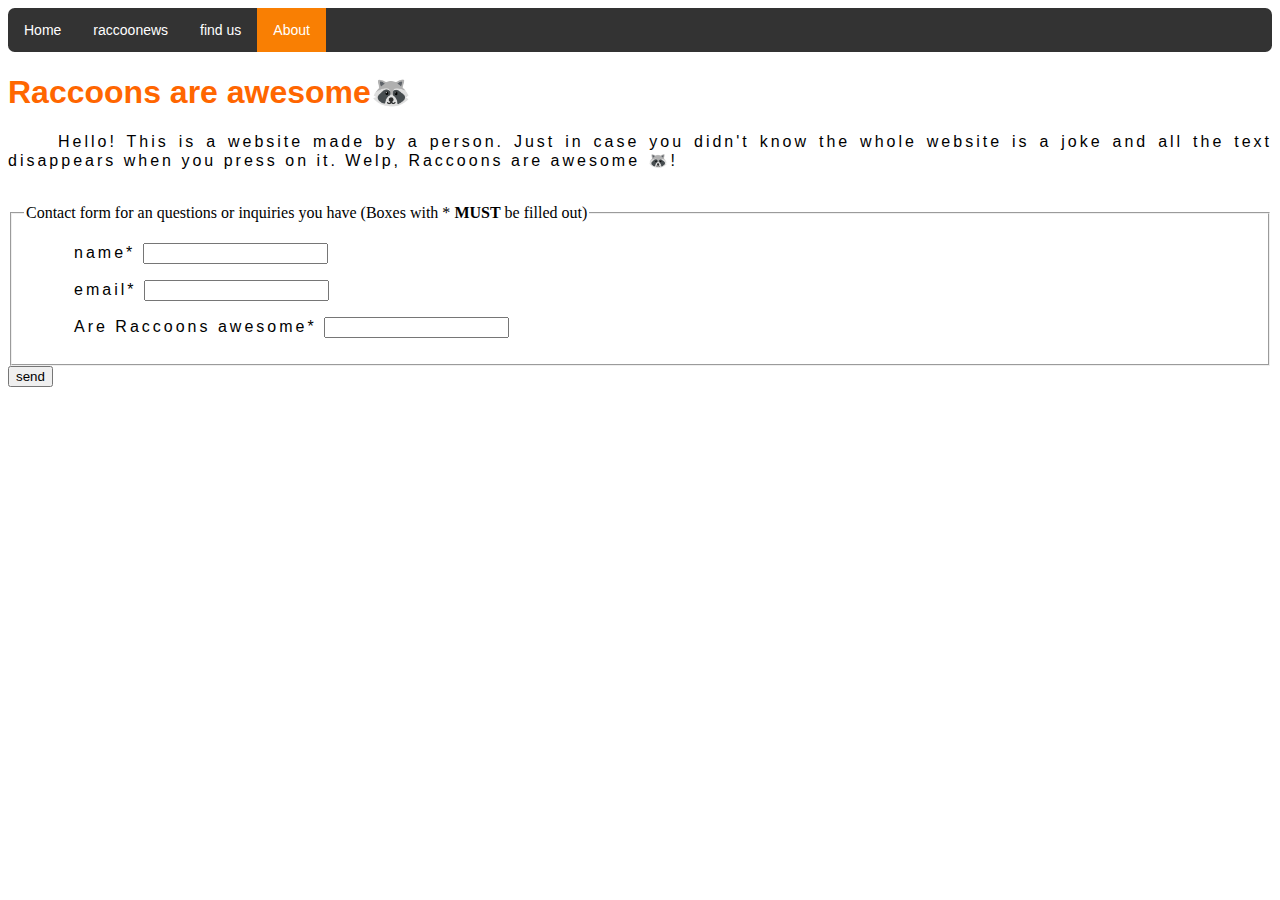
<file: about.htm>
<!DOCTYPE html>
<html lang="en-x-mtfrom-fr">
<meta name="viewport" content="width=device-width, initial-scale=1" />

<head>
    <!-- Global site tag (gtag.js) - Google Analytics -->
<script async src="https://www.googletagmanager.com/gtag/js?id=UA-136773792-1"></script>
<script>
  window.dataLayer = window.dataLayer || [];
  function gtag(){dataLayer.push(arguments);}
  gtag('js', new Date());

  gtag('config', 'UA-136773792-1');
</script>
<link rel="manifest" href="/manifest.json">
    </div>
    <script>
        function display(idi) {
            document.getElementById(idi).style.display = 'none';
        } //greatest script in the world made by yours truly
    </script>
    <nav class="topnav"  id="taskbar">
        <a href="/" style="font-family:Arial;font-size:14px">Home</a>
        <a href="/raccoonews.htm" style="font-family:Arial;font-size:14px">raccoonews</a>
        <a href="/find%20us.htm" style="font-family:Arial;font-size:14px">find us</a>
        <a class="active" href="/about.htm" style="font-family:Arial;font-size:14px">About</a>
    </nav>
    <style>
        html {
            user-select: none;
        }

        head {
            margin: 0;
            font-family: Arial;
        }

        .topnav {
            background-color: #333;
            overflow: hidden;
            border-radius: 5pt;
            animation-name: navbar;
      animation-duration: 1s;
      -webkit-animation-name: navbar;
      -webkit-animation-duration: 1s;
    }

    @keyframes navbar {
      from {
        transform: translateX(-2000px);
      }

      to {
        transform: translateX(0px);
      }
    }

        /* Style the links inside the navigation bar */
        .topnav a {
            float: left;
            color: #FFFFFF;
            text-align: center;
            padding: 14px 16px;
            text-decoration: none;
            font-size: 17px;
        }

        /* Change the color of links on hover */
        .topnav a:hover {
            background-color: #ddd;
            color: black;
        }

        /* Add a color to the active/current link */
        .topnav a.active {
            background-color: #f97f03;
            color: white;
        }

        h1 {
            text-align: left;
            color: #ff6600;
        }

        p {
            text-indent: 50px;
            text-align: justify;
            letter-spacing: 3px;
        }

        a {
            text-decoration: none;
            color: #008CBA;
        }
    </style>
    <title>Raccoon website &#x1f99d;</title>
    <link rel="shortcut icon" href="RaccoonEmojiIcon.ico" />
</head>

<body>
    <h1 style="font-family:Arial" id="awesome" onclick="display('awesome')">Raccoons are awesome&#x1f99d;</h1>
    <p style="font-family:Arial" id="website" onclick="display('website')">Hello! This is a website made by a person.
        Just in case you didn't know
        the whole website is a joke and all the text disappears when you press on it. Welp, Raccoons are awesome
        &#x1f99d;!</p>
    <br />

    <form action="" name="Raccoon" method="">
        <fieldset id="form" onclick="display('form')">
            <legend>Contact form for an questions or inquiries you have (Boxes with * <b>MUST</b> be filled out)
            </legend>
            <p style="font-family:Arial"><label>name*</label>
                <input type="" /></p>
            <p style="font-family:Arial"><label>email*</label>
                <input type="" /></p>
            <p style="font-family:Arial"><label>Are Raccoons awesome*</label>
                <input type="" /></p>

        </fieldset>

    </form>
    <button onclick="setTimeout(myFunction, 500); display('send')" id="send">send</button>

    <script>
        function myFunction() {
            alert('Raccoons are awesome');
        }
    </script>
    <br />
    <iframe id="maps" onclick="display('maps')" width="600" height="450" frameborder="0" style="border:0" src="https://www.google.com/maps/embed/v1/place?key=AIzaSyCZiDrO22dvWSPkaYf-3CWxmFKteGDKRIs
    &q=tampa+FL" allowfullscreen>
    </iframe>


    <br />



    <script>
        function getSearchParameters() {
            var prmstr = window.location.search.substr(1);
            console.log(prmstr);
            if (prmstr != null && prmstr != "") {
                document.write("Why are you adding GET requests?...");
            }
            //document.getElementById('json2').innerHTML = prmstr;
            return prmstr != null && prmstr != "";
        }
        var params = getSearchParameters();
    </script>
</body>

</html>
</file>
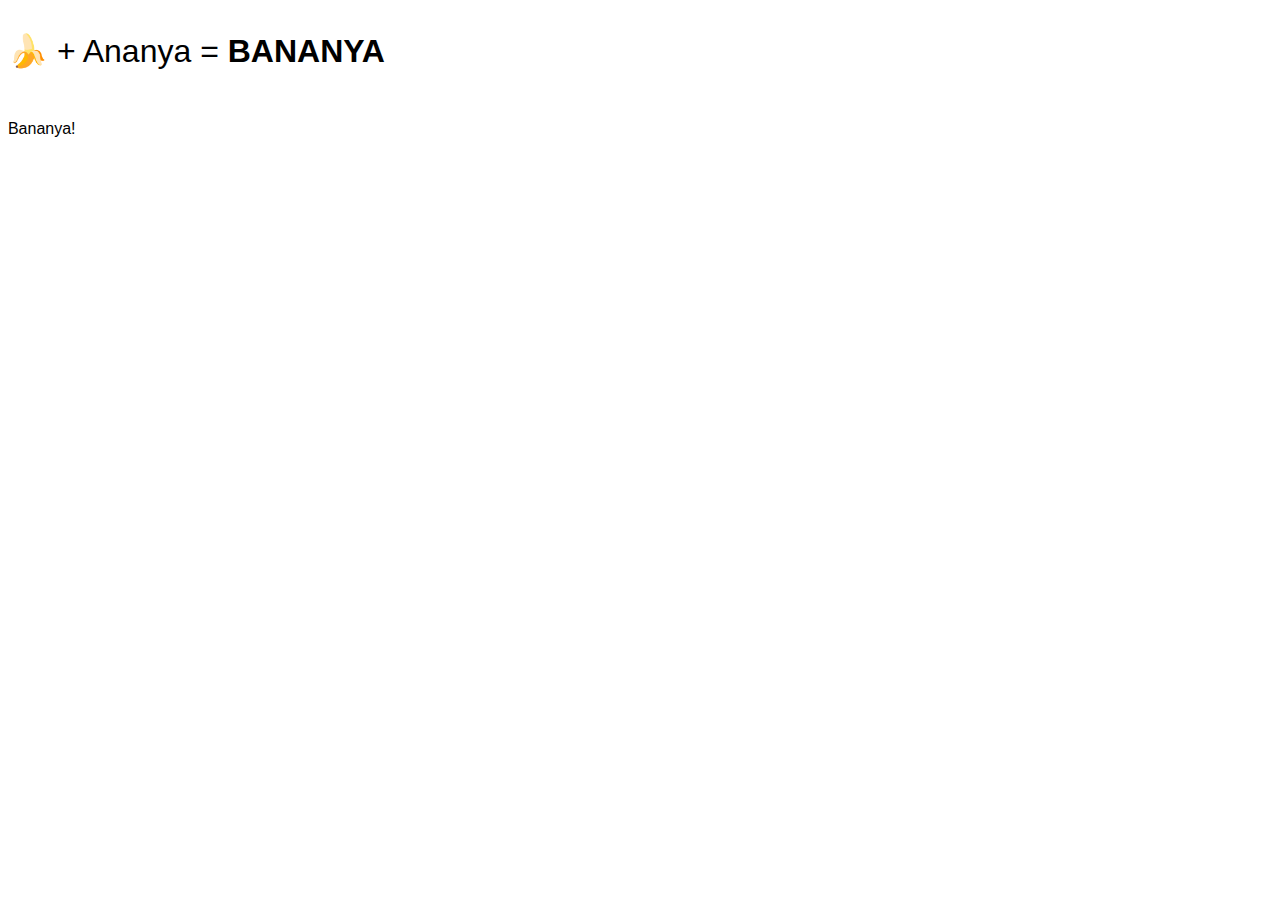
<file: bananya.htm>
<!DOCTYPE html>
<html onmousewheel="alerty()" onmousemove="alerty();" onload="alerty();" style="user-select: none;">
<meta http-equiv="Content-Type" content="text/html;charset=UTF-8">

<head>
    <script>
        var object = 'an';
        var j = 2;
        var bananas = '&#x1f34c;';
        var max = 70;
        function alerty() {
            if (j >= max) {
                document.getElementById('banana').innerHTML = bananas.repeat(j);
                document.getElementById('ya').innerHTML = bananas.repeat(1);
                document.getElementById('b').innerHTML = bananas.repeat(1);
                return;
            }
            document.getElementById("banana").innerHTML = object.repeat(j);
            j++;
        }

        function restart() {
            j = 2;
            document.getElementById('ya').innerHTML = 'ya!';
            document.getElementById('b').innerHTML = 'B';
            document.getElementById("banana").innerHTML = object.repeat(j);
        }
    </script>
    <title>Bananya Website &#x1f34c;</title>
    <Noscript>Darn it! your web browser does not support javascript, thus you won't be able to view this webpage
        properly.</Noscript>
</head>

<body style="font-family:Arial, Helvetica, sans-serif">
    <p style="font-family:Arial;font-size: 200%">&#x1f34c; + Ananya = <b>BANANYA</b></p>
    <p style="display:inline-block;letter-spacing: -4px" id="b" onclick="restart();">B</p>
    <p id="banana" style="white-space: nowrap;display: inline-block" class="bananya" onclick="restart();"></p>
    <p style="display:inline-block;margin-left: -5px" onclick="restart();" id="ya">ananya!</p>
</body>

</html>
</file>
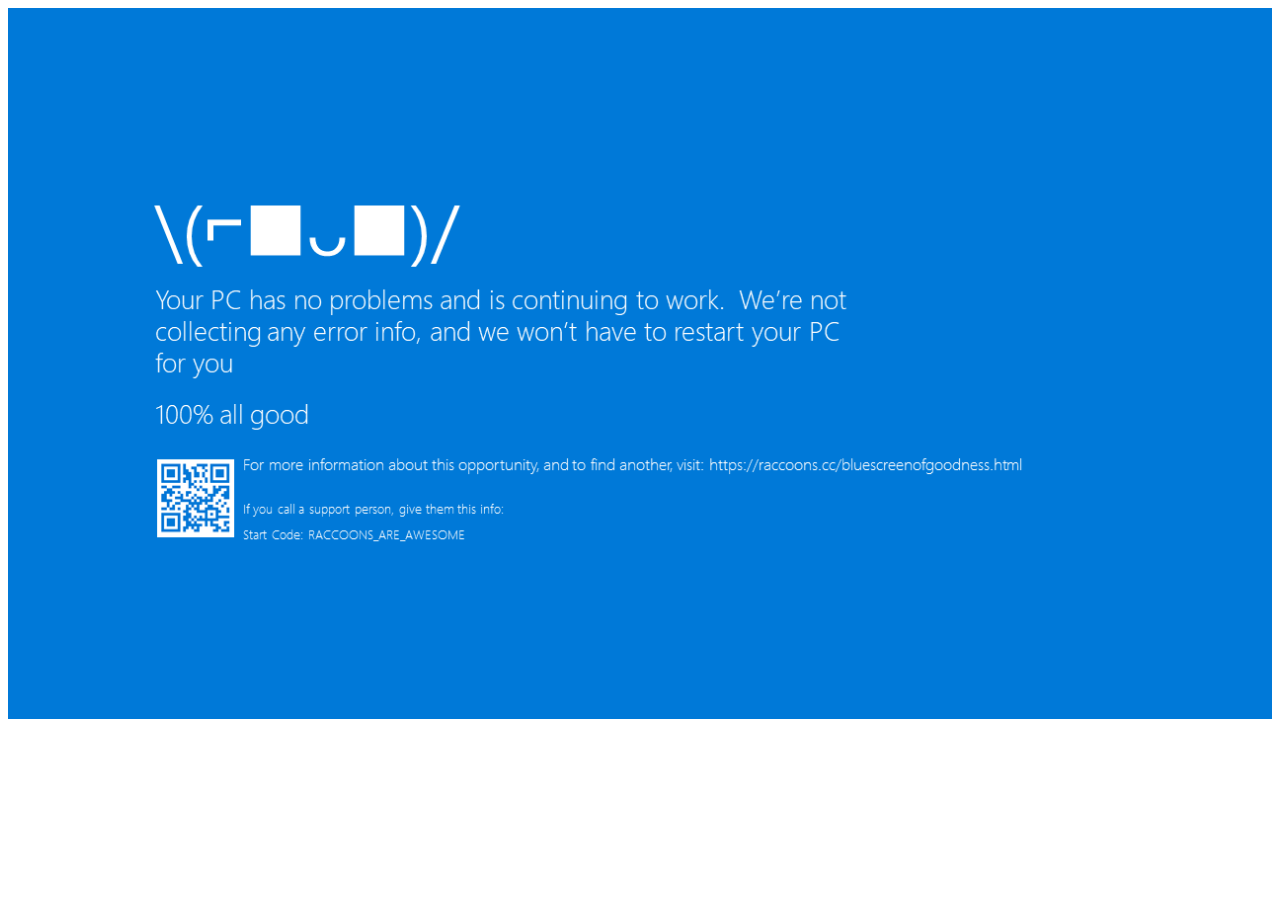
<file: bluescreenofgoodness.html>
<!DOCTYPE html>
<html lang="en">
<head>
    <meta charset="UTF-8">
    <meta name="viewport" content="width=device-width, initial-scale=1.0">
    <meta http-equiv="X-UA-Compatible" content="ie=edge">
    <title>Bluescreen of goodness</title>
    <!-- Global site tag (gtag.js) - Google Analytics -->
<script async src="https://www.googletagmanager.com/gtag/js?id=UA-136773792-1"></script>
<script>
  window.dataLayer = window.dataLayer || [];
  function gtag(){dataLayer.push(arguments);}
  gtag('js', new Date());

  gtag('config', 'UA-136773792-1');
</script>

</head>
<body>
    <img src="Bluescreenofgoodness.png" alt="Bluescreenofgoodness" style="max-width:100%;height:auto;">
</body>
</html>
</file>
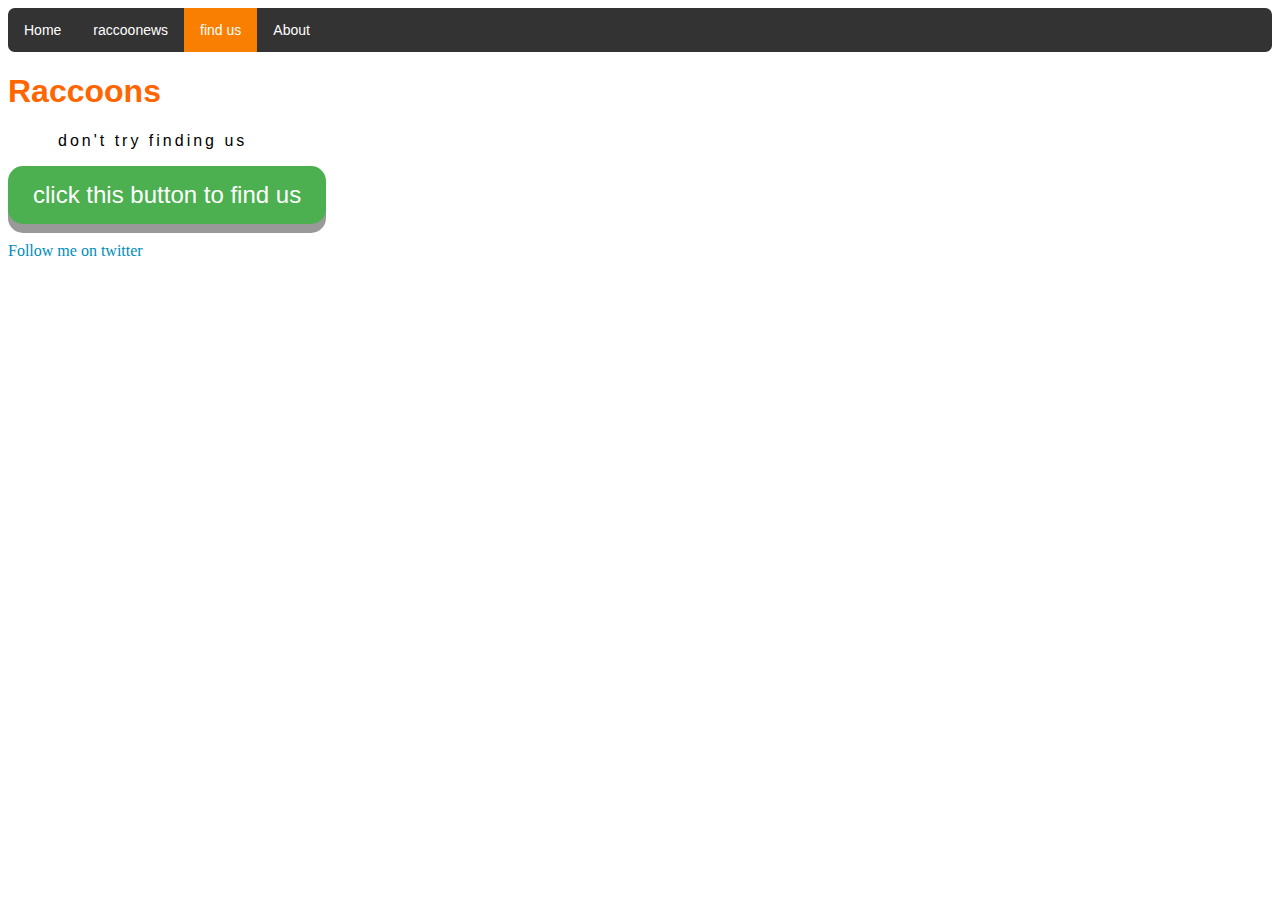
<file: find us.htm>
<!DOCTYPE html>
<html>
  <meta name="viewport" content="width=device-width, initial-scale=1" />

  <head>
    <!-- Global site tag (gtag.js) - Google Analytics -->
<script async src="https://www.googletagmanager.com/gtag/js?id=UA-136773792-1"></script>
<script>
  window.dataLayer = window.dataLayer || [];
  function gtag(){dataLayer.push(arguments);}
  gtag('js', new Date());

  gtag('config', 'UA-136773792-1');
</script>
<link rel="manifest" href="/manifest.json">
    <script>
      function display(idi) {
        document.getElementById(idi).style.display = "none";
      } //greatest script in the world made by yours truly
    </script>
    <style>
      html {
        user-select: none;
      }

      .button {
        display: inline-block;
        padding: 15px 25px;
        font-size: 24px;
        cursor: pointer;
        text-align: center;
        text-decoration: none;
        outline: none;
        color: #fff;
        background-color: #4caf50;
        border: none;
        border-radius: 15px;
        box-shadow: 0 9px #999;
      }

      .button:hover {
        background-color: #3e8e41;
      }

      .button:active {
        background-color: #3e8e41;
        box-shadow: 0 5px #666;
        transform: translateY(4px);
      }

      head {
        margin: 0;
        font-family: Arial;
      }

      .topnav {
        background-color: #333;
        overflow: hidden;
        border-radius: 5pt;
        animation-name: navbar;
        animation-duration: 1s;
        -webkit-animation-name: navbar;
        -webkit-animation-duration: 1s;
      }

      @keyframes navbar {
        from {
          transform: translateX(-2000px);
        }

        to {
          transform: translateX(0px);
        }
      }

      /* Style the links inside the navigation bar */
      .topnav a {
        float: left;
        color: #ffffff;
        text-align: center;
        padding: 14px 16px;
        text-decoration: none;
        font-size: 17px;
      }

      /* Change the color of links on hover */
      .topnav a:hover {
        background-color: #ddd;
        color: black;
      }

      /* Add a color to the active/current link */
      .topnav a.active {
        background-color: #f97f03;
        color: white;
      }

      h1 {
        text-align: left;
        color: #ff6600;
      }

      p {
        text-indent: 50px;
        text-align: justify;
        letter-spacing: 3px;
      }

      a {
        text-decoration: none;
        color: #008cba;
      }
    </style>
    <title>Raccoon website &#x1f99d;</title>
    <link rel="shortcut icon" href="RaccoonEmojiIcon.ico" />
    <script>
      function clearo() {
        document.write();
      }
    </script>
    <nav class="topnav"  id="taskbar">
      <a href="/" style="font-family:Arial;font-size:14px"
        >Home</a
      >
      <a
        href="/raccoonews.htm"
        style="font-family:Arial;font-size:14px"
        >raccoonews</a
      >
      <a
        class="active"
        href="/find%20us.htm"
        style="font-family:Arial;font-size:14px"
        >find us</a
      >
      <a
        href="/about.htm"
        style="font-family:Arial;font-size:14px"
        >About</a
      >
    </nav>
  </head>

  <body>
    <h1 style="font-family:Arial" id="raccoons" onclick="display('raccoons')">
      Raccoons
    </h1>
    <p style="font-family:Arial" id="find" onclick="display('find')">
      don't try finding us
    </p>
    <button class="button" onclick="myFunction()">
      click this button to find us
    </button>

    <script>
      function myFunction() {
        document.open("text/html", "replace");
        document.write(
          " <style>h2 {font-family:Arial;}</style><h2>Nothing to find here...</h1> "
        );
        document.close();
      }
    </script>

    <br />
    <br />
    <a
      href="https://twitter.com/twitchyraccoon2"
      class="twitter-follow-button"
      data-size="large"
      data-show-count="true"
      >Follow me on twitter</a
    >
    <script src="//platform.twitter.com/widgets.js" charset="utf-8"></script>
    <br />
    <br /><iframe
      width="560"
      height="315"
      src="https://www.youtube-nocookie.com/embed/X6n8KWyGraQ"
      frameborder="0"
      allow="accelerometer; autoplay; encrypted-media; gyroscope; picture-in-picture"
      allowfullscreen
    ></iframe>
    <script>
      function getSearchParameters() {
        var prmstr = window.location.search.substr(1);
        console.log(prmstr);
        if (prmstr != null && prmstr != "") {
          document.write("Why are you adding GET requests?...");
        }
        //document.getElementById('json2').innerHTML = prmstr;
        return prmstr != null && prmstr != "";
      }
      var params = getSearchParameters();
    </script>
  </body>
</html>
</file>
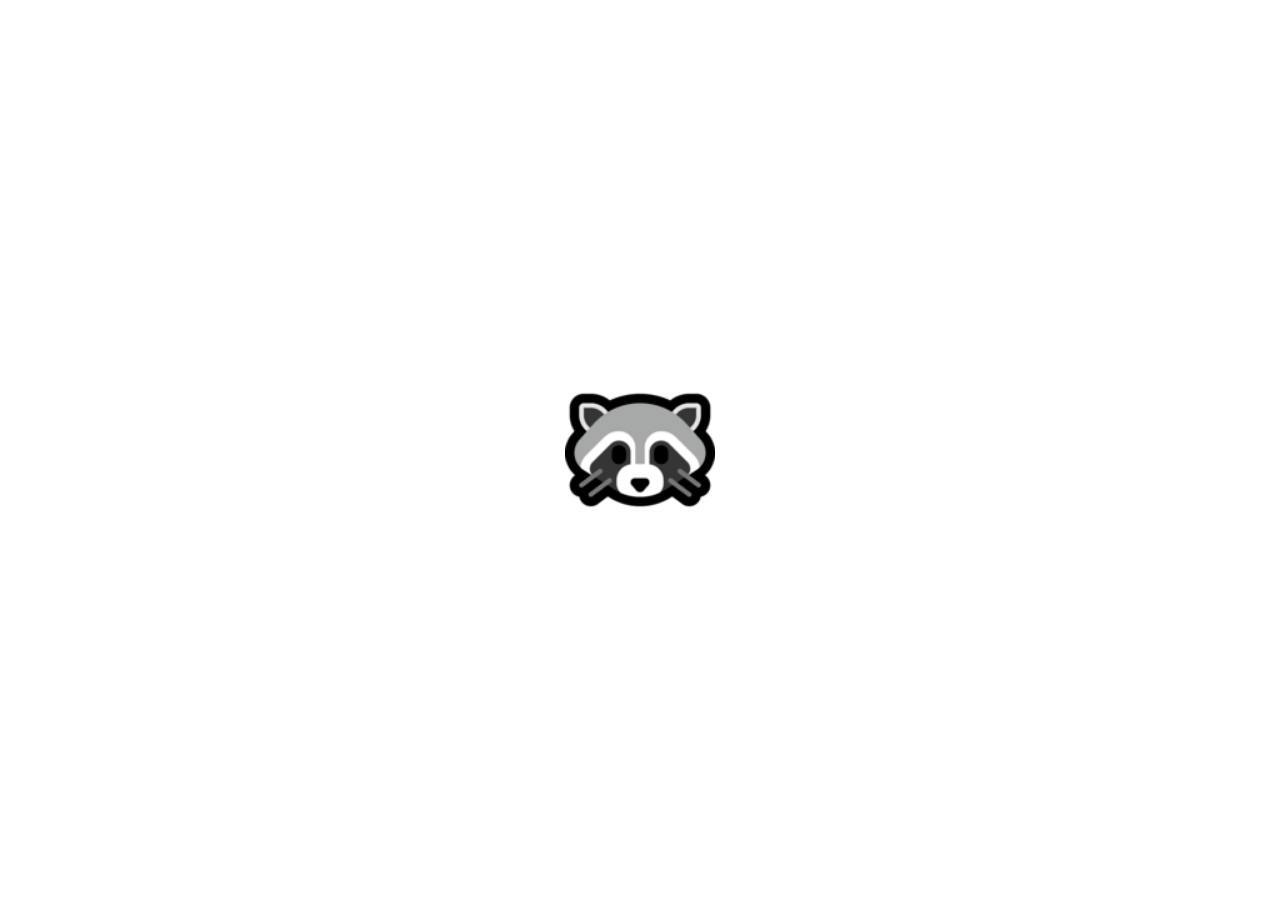
<file: newsite.html>
<!DOCTYPE html>
<html lang="en">

<head>
    <meta charset="UTF-8">
    <meta name="viewport" content="width=device-width, initial-scale=1.0">
    <title>Raccoon Website!</title>
    <link rel="stylesheet" href="newstyles.css">
</head>

<body>
    <div id="PageLoader">
        <img src="WindowsRaccoonEmoji.png" alt="Raccoon Emoji" class="BigRaccoon">
    </div>

</body>

<script defer type="text/javascript" src="newjs.js"></script>

</html>
</file>
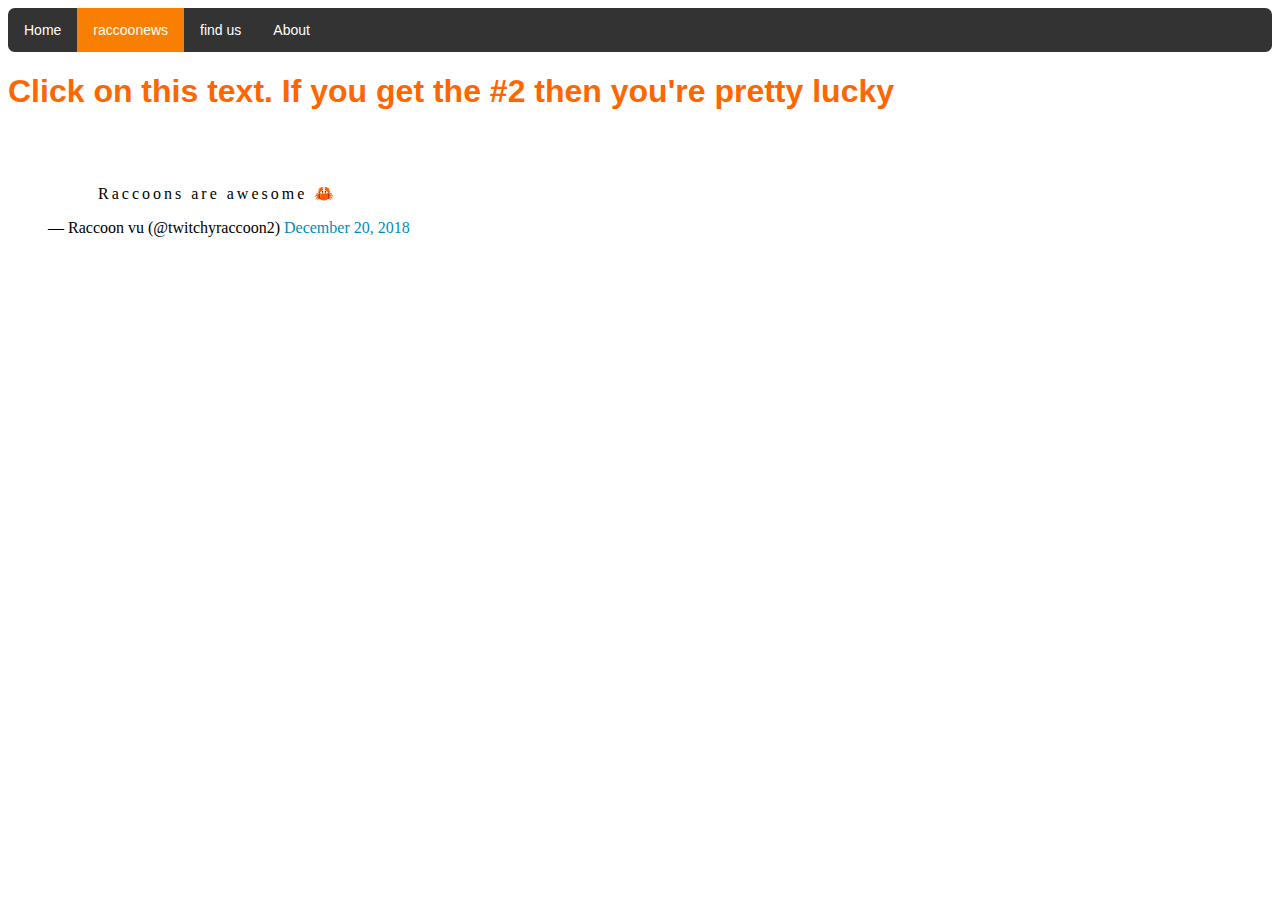
<file: raccoonews.htm>
<!DOCTYPE html>
<html lang="en">
  <meta name="viewport" content="width=device-width, initial-scale=1" />

  <head>
    <!-- Global site tag (gtag.js) - Google Analytics -->
<script async src="https://www.googletagmanager.com/gtag/js?id=UA-136773792-1"></script>
<script>
  window.dataLayer = window.dataLayer || [];
  function gtag(){dataLayer.push(arguments);}
  gtag('js', new Date());

  gtag('config', 'UA-136773792-1');
</script>
<link rel="manifest" href="/manifest.json">
    <script>
      function display(idi) {
        document.getElementById(idi).style.display = "none";
      } //greatest script in the world made by yours truly
    </script>
    <style>
      html {
        user-select: none;
      }

      head {
        margin: 0;
        font-family: Arial;
      }

      .topnav {
        background-color: #333;
        overflow: hidden;
        border-radius: 5pt;
        animation-name: navbar;
        animation-duration: 1s;
        -webkit-animation-name: navbar;
        -webkit-animation-duration: 1s;
      }

      @keyframes navbar {
        from {
          transform: translateX(-2000px);
        }

        to {
          transform: translateX(0px);
        }
      }

      /* Style the links inside the navigation bar */
      .topnav a {
        float: left;
        color: #ffffff;
        text-align: center;
        padding: 14px 16px;
        text-decoration: none;
        font-size: 17px;
      }

      /* Change the color of links on hover */
      .topnav a:hover {
        background-color: #ddd;
        color: black;
      }

      /* Add a color to the active/current link */
      .topnav a.active {
        background-color: #f97f03;
        color: white;
      }

      h1 {
        text-align: left;
        color: #ff6600;
      }

      p {
        text-indent: 50px;
        text-align: justify;
        letter-spacing: 3px;
      }

      a {
        text-decoration: none;
        color: #008cba;
      }
    </style>

    <nav class="topnav" id="taskbar" >
      <a href="/" style="font-family:Arial;font-size:14px"
        >Home</a
      >
      <a
        class="active"
        href="/raccoonews.htm"
        style="font-family:Arial;font-size:14px"
        >raccoonews</a
      >
      <a
        href="/find%20us.htm"
        style="font-family:Arial;font-size:14px"
        >find us</a
      >
      <a
        href="/about.htm"
        style="font-family:Arial;font-size:14px"
        >About</a
      >
    </nav>

    <title>Raccoon website &#x1f99d;</title>
    <link rel="shortcut icon" href="RaccoonEmojiIcon.ico" />
  </head>

  <body>
    <h1
      style="font-family:Arial"
      id="question"
      onclick="display('question');myFunction();"
    >
      Click on this text. If you get the #2 then you're pretty lucky
    </h1>
    <script>
      function myFunction() {
        var randomy = Math.floor(Math.random() * 11);
        window.alert(randomy);
        if (randomy == 2) {
          window.alert("Welp today's your lucky day!");
        } else {
          window.alert(
            "Try again next time, but make sure to bring some lucky charms"
          );
        }
      }
    </script>
    <br />
    <br />
    <blockquote class="twitter-tweet">
      <p lang="en" dir="ltr" id="twitter" onclick="display(twitter)">
        Raccoons are awesome 🦀
      </p>
      &mdash; Raccoon vu (@twitchyraccoon2)
      <a
        href="https://twitter.com/twitchyraccoon2/status/1075596091356266496?ref_src=twsrc%5Etfw"
        >December 20, 2018</a
      >
    </blockquote>
    <script
      async
      src="https://platform.twitter.com/widgets.js"
      charset="utf-8"
    ></script>
    <br />
    <script>
      function getSearchParameters() {
        var prmstr = window.location.search.substr(1);
        console.log(prmstr);
        if (prmstr != null && prmstr != "") {
          document.write("Why are you adding GET requests?...");
        }
        //document.getElementById('json2').innerHTML = prmstr;
        return prmstr != null && prmstr != "";
      }
      var params = getSearchParameters();
    </script>
    <p
      style="font-family:Arial;font-size:14px"
      onclick="display('json2')"
      id="json2"
    ></p>
  </body>
</html>
</file>
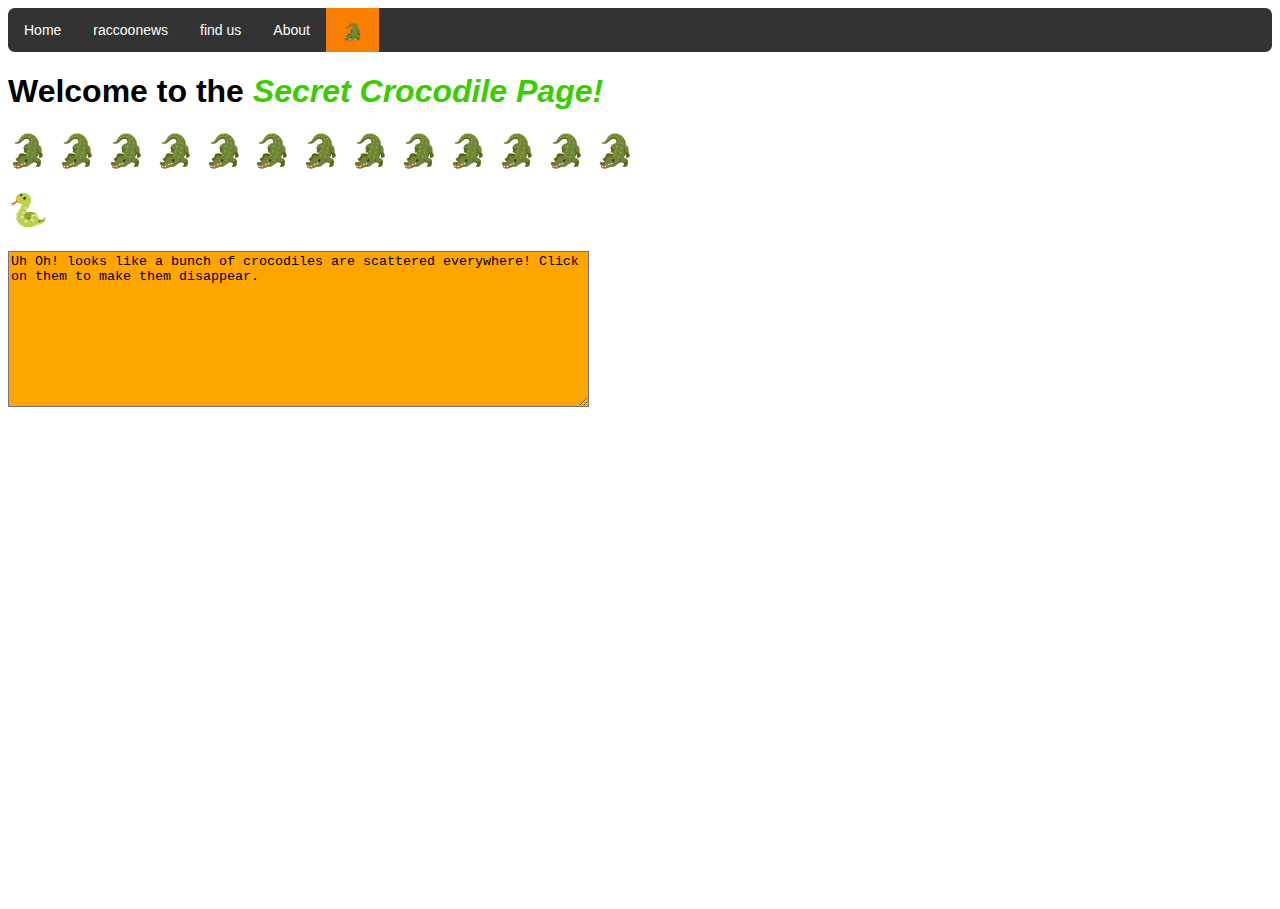
<file: secretraccoonpage.html>
<!DOCTYPE html>
<html lang="en" id="webpage" onclick="variableMove();">

<head>
  <link rel="shortcut icon" href="RaccoonEmojiIcon.ico" type="image/x-icon">
  <meta charset="UTF-11">
  <meta name="viewport" content="width=device-width, initial-scale=1.0">
  <meta http-equiv="X-UA-Compatible" content="ie=edge">
  <title>Secret Raccoon Page &#x1F40A; </title>
  <meta charset="UTF-11">
  <meta name="robots" content="index, follow" />
  <meta name="Raccoon website" content="the best website in antartica " />
  <meta name="viewport" content="width=device-width, initial-scale=1" />
  <meta name="description" content="raccoons websites and more" />
  <meta name="theme-color" content="#f97f03" />
  <meta name="keywords"
    content="raccoon,website,william vu,raccoons are awesome,vu,william,twitchyraccoon,twitchyracoon,twitchyraccoon2, " />
  <nav class="topnav" onmousemove="" style="border-color:grey;" id="taskbar" >
    <a href="/" style="font-family:Arial;font-size:14px">Home</a>
    <a href="/raccoonews.htm" style="font-family:Arial;font-size:14px">raccoonews</a>
    <a href="/find%20us.htm" style="font-family:Arial;font-size:14px">find us</a>
    <a href="/about.htm" style="font-family:Arial;font-size:14px">About</a>
    <a class="active" href="/secretraccoonpage.html" id="GET"
      style="display:block;margin-bottom:-4pt">&#x1F40A; </a>
  </nav>
  <style>
    html {
      -webkit-user-select: none;
      /* Safari 3.1+ */
      -moz-user-select: none;
      /* Firefox 2+ */
      -ms-user-select: none;
      /* IE 10+ */
      user-select: none;
      /* Standard syntax */
    }

    head {
      margin: 0;
      font-family: Arial;
    }

    .topnav {
      background-color: #333;
      overflow: hidden;
      border-radius: 5pt;
      animation-name: navbar;
      animation-duration: 1s;
      -webkit-animation-name: navbar;
      -webkit-animation-duration: 1s;
    }

    @keyframes navbar {
      from {
        margin-left: -2000px;
      }

      to {
        margin-left: 0px;
      }
    }

    /* Style the links inside the navigation bar */
    .topnav a {
      float: left;
      color: #FFFFFF;
      text-align: center;
      padding: 14px 16px;
      text-decoration: none;
      font-size: 17px;
    }

    /* Change the color of links on hover */
    .topnav a:hover {
      background-color: #ddd;
      color: black;
    }

    /* Add a color to the active/current link */
    .topnav a.active {
      background-color: #f97f03;
      color: white;
    }

    .button {
      display: inline-block;
      border-radius: 4px;
      background-color: #f97f03;
      border: none;
      color: #FFFFFF;
      font-size: 28px;
      padding: 20px;
      width: 415px;
      transition: all 0.5s;
      cursor: pointer;
      margin: 5px;
    }

    .button span {
      cursor: pointer;
      display: inline-block;
      position: relative;
      transition: 0.5s;
    }

    .button span:after {
      content: ' are awesome 🦝';
      position: right;
      opacity: 0;
      top: 0;
      right: -20px;
      transition: 0.5s;
    }

    .button:hover span {
      padding-right: 25px;
    }

    .button:hover span:after {
      opacity: 1;
      right: 0;
    }

    h6 {
      color: orange;
      font-family: Arial;
    }

    p {
      display: inline;
    }

    h1 {
      font-family: Arial, Helvetica, sans-serif;

    }

    #emoji0:hover {
      visibility: visible;
    }
  </style>
  <script src="https://ajax.googleapis.com/ajax/libs/jquery/3.3.1/jquery.min.js"></script>
  <script>
    var rambo = Math.floor(Math.random() * 20);
    var rambos = Math.floor(Math.random() * 200);
    $(document).ready(function () {
      $("#emoji1").click(function () {
        $("#emoji1").animate({ left: 'toggle' });
      });
    });
    $(document).ready(function () {
      $("#emoji2").click(function () {
        $("#emoji2").animate({ left: 'toggle' });
      });
    });
    $(document).ready(function () {
      $("#emoji3").click(function () {
        $("#emoji3").animate({ left: 'toggle' });
      });
    });
    $(document).ready(function () {
      $("#emoji4").click(function () {
        $("#emoji4").animate({ left: 'toggle' });
      });
    });
    $(document).ready(function () {
      $("#emoji5").click(function () {
        $("#emoji5").animate({ top: 'toggle' });
      });
    });
    $(document).ready(function () {
      $("#emoji6").click(function () {
        $("#emoji6").animate({ top: 'toggle' });
      });
    });
    $(document).ready(function () {
      $("#emoji7").click(function () {
        $("#emoji7").animate({ top: 'toggle' });
      });
    });
    $(document).ready(function () {
      $("#emoji8").click(function () {
        $("#emoji8").animate({ top: 'toggle' });
      });
    });
    $(document).ready(function () {
      $("#emoji9").click(function () {
        $("#emoji9").animate({ top: 'toggle' });
      });
    });
    $(document).ready(function () {
      $("#emoji0").click(function () {
        $("#emoji0").animate({ left: 'toggle' });
      });
    });
    $(document).ready(function () {
      $("#cluster").click(function () {
        $("#cluster").animate({ right: 'toggle' });
      });
    });
    var visibilityClass;
    function hover(visibilityClass) {
      document.getElementById(visibilityClass).style.visibility = 'visible';
      console.log('Showing: ', visibilityClass);

    }
    //  function variableMove() {
    //    var LeftMove = Math.floor(Math.random()*200);
    //    var MoveBy = document.getElementById('emoji1').style.top = LeftMove + 200 ;
    //    console.log('moving by: ', MoveBy);
    //  }
    function snakereplace() {
      var snake = document.getElementById('webpage').innerHTML;
      var snako = snake.replace(/🐊|&#x1F40A; /g, '&#x1F40D;');//remember to change this back to a raccoon when switching back
      document.getElementById('webpage').innerHTML = snako;
    }
  </script>
</head>

<body>
  <h1>Welcome to the <i style="color:rgb(58, 204, 0);">Secret Crocodile Page!</i></h1>
  <h1
    onclick="hover('emoji0');hover('emoji1');hover('emoji2');hover('emoji3');hover('emoji4');hover('emoji5');hover('emoji6');hover('emoji7');hover('emoji8');hover('emoji9');"
    id="cluster">
    &#x1F40A; &#x1F40A; &#x1F40A; &#x1F40A; &#x1F40A; &#x1F40A; &#x1F40A; &#x1F40A; &#x1F40A; &#x1F40A; &#x1F40A;
    &#x1F40A; &#x1F40A;
  </h1>
  <h1 onclick="snakereplace();">&#x1F40D;</h1>
  <h1 id='emoji1' onmouseover="hover('emoji1')" style="position:absolute;left:200px;top: 850px;visibility:hidden;">
    &#x1F40A; </h1>
  <h1 id='emoji2' onmouseover="hover('emoji2')" style="position:absolute;left:700px;top: 200px;visibility:hidden;">
    &#x1F40A; </h1>
  <h1 id='emoji3' onmouseover="hover('emoji3')" style="position:absolute;left:900px;top: 600px;visibility:hidden;">
    &#x1F40A; </h1>
  <h1 id='emoji4' onmouseover="hover('emoji4')" style="position:absolute;left:1300px;top: 75px;visibility:hidden;">
    &#x1F40A; </h1>
  <h1 id='emoji5' onmouseover="hover('emoji5')" style="position:absolute;left:300px;top: 500px;visibility:hidden;">
    &#x1F40A; </h1>
  <h1 id='emoji6' onmouseover="hover('emoji6')" style="position:absolute;left:50px;top: 400px;visibility:hidden;">
    &#x1F40A; </h1>
  <h1 id='emoji7' onmouseover="hover('emoji7')" style="position:absolute;left:1300px;top: 800px;visibility:hidden;">
    &#x1F40A; </h1>
  <h1 id='emoji8' onmouseover="hover('emoji8')" style="position:absolute;left:400px;top: 300px;visibility:hidden;">
    &#x1F40A; </h1>
  <h1 id='emoji9' onmouseover="hover('emoji9')" style="position:absolute;left:1100px;top: 400px;visibility:hidden;">
    &#x1F40A; </h1>
  <h1 id='emoji0' onmouseover="hover('emoji0')" style="position:absolute;left:100px;top: 200px;visibility:hidden;">
    &#x1F40A; </h1>
  <form action="kools();" id="email">
    <textarea name="" id="" cols="70" rows="10" placeholder="&#x1F40A;  type here plz" form="email"
      style="background-color:orange">Uh Oh! looks like a bunch of crocodiles are scattered everywhere! Click on them to make them disappear.</textarea>
  </form>
</body>

</html>
</file>
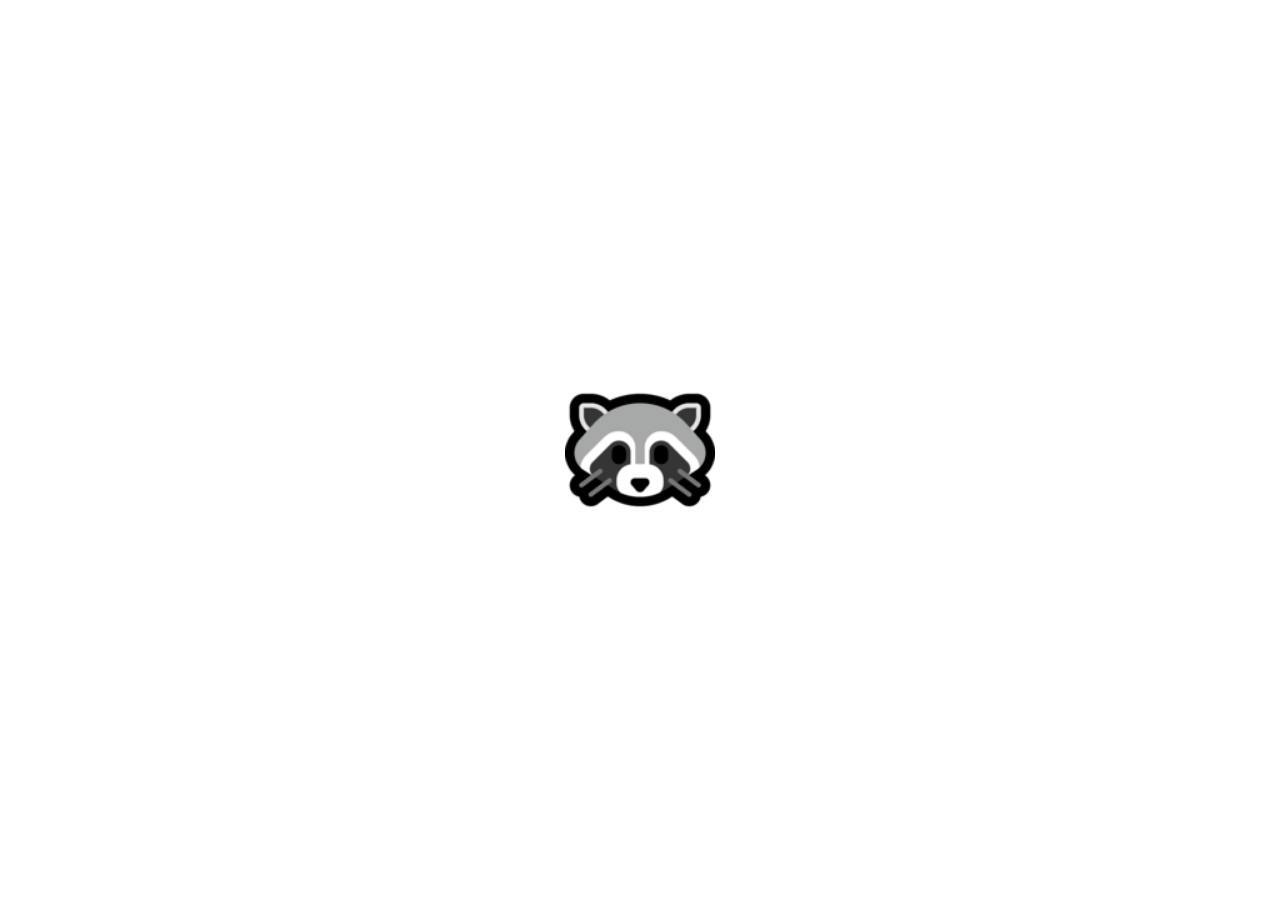
<file: shoppinglist.html>
<!DOCTYPE html>
<html lang="en">

<head>
    <meta charset="UTF-8">
    <meta name="author" content="William Vu">
    <meta name="viewport" content="width=device-width, initial-scale=1.0">
    <link rel="stylesheet" href="superstyle.css">
    <link href="https://fonts.googleapis.com/css2?family=Open+Sans&display=swap" rel="stylesheet">
    <title>Raccoon Website | Shopping List</title>
</head>

<body>
    <div id="ModalBox">
        <span id="ModalExit">&#x2716;</span>
        <div id="ModalAdd">
            <p>Enter Item:</p>
            <input type="text" size="20">
            <span id="ModalCheck">&#x2705;</span>
        </div>
    </div>
    <div id="PageLoader">
        <img src="WindowsRaccoonEmoji.png" alt="Raccoon Emoji" id="BigRaccoon">
    </div>
    <div id="ShoppingList">
        <button type="button" id="AddItem">Add Item</button>
        <div class="ItemGroup" style="display: none;">
            <span class="RemoveItem">&#x2716;</span>
            <p class="ItemDescript"></p>
        </div>
        <div class="ItemGroup">
            <span class="RemoveItem">&#x2716;</span>
            <p class="ItemDescript">Example item</p>
        </div>
    </div>
</body>

<script type="text/javascript" defer src="spicy.js"></script>

</html>
</file>
<file: newstyles.css>
/* 
 ______                                         ______ _______ _______     
|   __ \.---.-.----.----.-----.-----.-----.    |      |     __|     __|    
|      <|  _  |  __|  __|  _  |  _  |     |    |   ---|__     |__     |    
|___|__||___._|____|____|_____|_____|__|__|    |______|_______|_______|    
                                                                           
*/

body {}

p,
h2 {
    font-family: 'Open Sans', sans-serif;
}

div#PageLoader {
    display: flex;
    align-items: center;
    justify-content: center;
    height: 100%;
    width: 100%;
    transition: opacity 1s;
    z-index: 100;
    position: absolute;
    top: 0;
    left: 0;
    background-color: white;
}

img.BigRaccoon {
    position: absolute;
    opacity: 0;
    width: 150px;
    transform: rotate(360deg);
    transition: transform 0.7s ease-in-out, opacity 1s, transform 1s;
}
</file>
<file: superstyle.css>
body {}

p, h2 {
    font-family: 'Metropolis', sans-serif;
}

div#PageLoader {
    display: flex;
    align-items: center;
    justify-content: center;
    height: 100%;
    width: 100%;
    transition: opacity 1s;
    z-index: 100;
    position: absolute;
    top: 0;
    left: 0;
    background-color: white;
}

img#BigRaccoon {
    opacity: 0;
    width: 150px;
    transform: rotate(360deg);
    transition: transform 0.8s ease-in-out, opacity 1s;
}

div#ModalBox {
    top: 0;
    left: 0;
    display: flex;
    width: 100%;
    height: 100%;
    overflow: auto;
    align-items: center;
    flex-direction: column;
    justify-content: center;
    z-index: 10000;
    position: fixed;
    background-color: rgba(0, 0, 0, 0.5);
    transition: opacity 1s linear;
    display: none;
}

div#ModalAdd {
    width: 500px;
    display: flex;
    flex-direction: row;
    align-items: center;
    justify-content: center;
    background-color: orange;
    border: 2px solid orange;
    border-radius: 5px;
    height: 100px;
}

span#ModalExit {
    font-size: 50px;
    position: absolute;
    top: 5%;
    left: 94%;
    user-select: none;
    cursor: pointer;
    transition: color 0.5s;
}

span#ModalExit:hover, span#ModalExit:active {
    color: rgb(168, 168, 168);
}

div#ModalAdd input {
    margin-left: 20px;
    text-decoration: none;
    font-size: 20px;
    padding: 15px 15px 15px 15px;
    border: 1px solid orange;
}

div#ModalAdd p {
    font-size: 25px;
}

span#ModalCheck {
    font-size: 25px;
    margin-left: 20px;
    cursor: pointer;
}

div#ShoppingList {
    margin-left: auto;
    margin-right: auto;
    width: 500px;
    margin-top: 5%;
    border-radius: 4px;
    border: 4px solid coral;
    display: flex;
    flex-direction: column;
    justify-content: center;
    align-items: center;
    flex-basis: 40%;
    /* height: 200px; */
    /* transition: height 1s; */
}

button#AddItem {
    text-decoration: none;
    border: 6px solid orange;
    color: white;
    border-radius: 5px;
    font-size: 20px;
    font-family: 'Open Sans', sans-serif;
    width: 30%;
    height: 50px;
    margin-top: 10px;
    margin-bottom: 10px;
    background-color: orange;
    box-shadow: 3px 3px grey;
    user-select: none;
    cursor: pointer;
}

button#AddItem:hover {
    opacity: 0.9;
}

button#AddItem:active {
    box-shadow: 1px 1px grey;
}

div.ItemGroup {
    margin: 3% 3%;
    display: inline-flex;
    border: 5px solid orange;
    flex-direction: row;
    justify-content: space-around;
    align-items: center;
    width: 250px;
    border-radius: 4px;
    transition: background-color 0.5s;
}

div.ItemGroup:hover, div.ItemGroup:active {
    background-color: orange;
    transition: background-color 0.5s;
}

span.RemoveItem {
    user-select: none;
    cursor: pointer;
    font-size: 25px;
    font-weight: 900;
    margin: 2% 2% 2% 2%;
    flex-wrap: nowrap;
    align-self: flex-start;
}

span.RemoveItem:hover, span.RemoveItem:active {
    color: white;
}

span.RemoteItem::after {
    content: 'hello';
}

p.ItemDescript {
    margin: 2% 2% 2% 2%;
    font-family: 'Open Sans', sans-serif;
}
</file>
